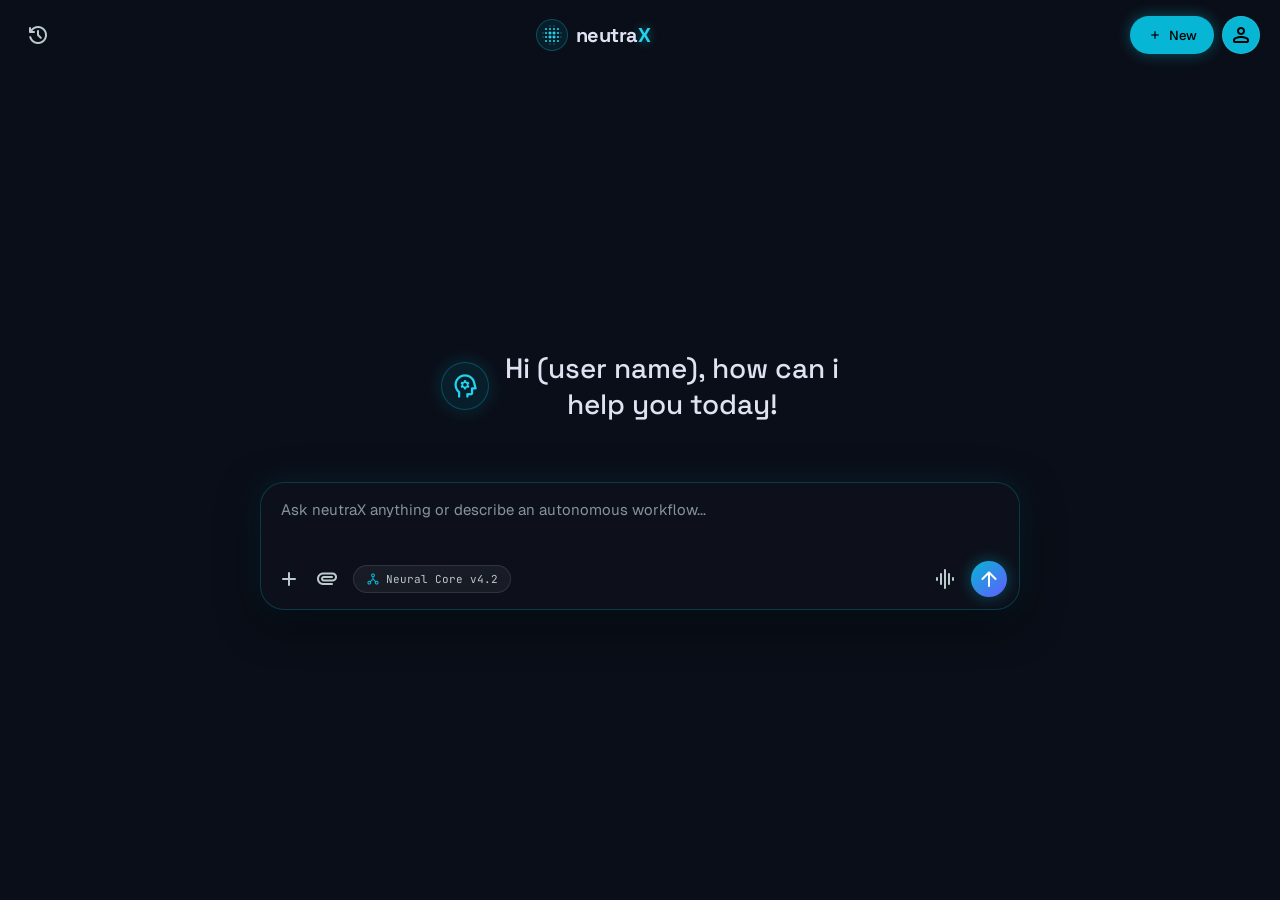
<file: index.html>
<!doctype html>
<html lang="en">
  <head>
    <meta charset="UTF-8" />
    <meta name="viewport" content="width=device-width, initial-scale=1.0" />
    <title>neutraX · Spatial AI Agent Studio</title>
    <link rel="stylesheet" href="style.css" />

    <!-- Fonts -->
    <link rel="preconnect" href="https://fonts.googleapis.com" />
    <link rel="preconnect" href="https://fonts.gstatic.com" crossorigin />
    <link
      href="https://fonts.googleapis.com/css2?family=Geist:wght@400;500;600&family=JetBrains+Mono:wght@400;500&family=Space+Grotesk:wght@400;500;600;700&display=swap"
      rel="stylesheet"
    />

    <!-- Icons -->
    <link
      rel="stylesheet"
      href="https://fonts.googleapis.com/css2?family=Material+Symbols+Rounded:opsz,wght,FILL,GRAD@24,400,1,0"
    />
  </head>
  <body>
    <!-- Overlay to dim the background when drawer is open -->
    <div class="overlay" id="overlay"></div>

    <!-- ══════════════════════════════════════════════
       RECENTS & SETTINGS DRAWER
       ══════════════════════════════════════════════ -->
    <aside class="drawer" id="drawer">
      <div class="drawer-header">
        <h2>Recents & Settings</h2>
        <button class="icon-btn" id="closeDrawer">
          <span class="material-symbols-rounded">close</span>
        </button>
      </div>
      <div class="drawer-content">
        <span class="label">Recent Sessions</span>
        <ul class="recent-list">
          <li>
            <div class="recent-icon active">
              <span class="material-symbols-rounded">memory</span>
            </div>
            <div class="recent-info">
              <strong>#04 Autonomous Spatial Designer</strong>
              <span>1,420 tk · 4 artifacts</span>
            </div>
          </li>
          <li>
            <div class="recent-icon">
              <span class="material-symbols-rounded">code</span>
            </div>
            <div class="recent-info">
              <strong>#03 3D WebGL Shader Matrix</strong>
              <span>890 tk · 2 artifacts</span>
            </div>
          </li>
        </ul>
        <span class="label" style="margin-top: 24px">Telemetry & Memory</span>
        <div class="settings-list">
          <label class="toggle-row">
            <span>Auto-save queries</span>
            <input type="checkbox" checked />
          </label>
          <label class="toggle-row">
            <span>Cache model state</span>
            <input type="checkbox" checked />
          </label>
        </div>
      </div>
    </aside>

    <!-- ══════════════════════════════════════════════
       MAIN APP CONTAINER
       ══════════════════════════════════════════════ -->
    <div class="app-container">
      <!-- TOP NAVIGATION -->
      <header class="topbar">
        <!-- Left: Drawer Toggle -->
        <button class="icon-btn menu-btn" id="openDrawer">
          <span class="material-symbols-rounded">history</span>
        </button>

        <!-- Center/Left: Brand -->
        <div class="brand">
          <div class="brand-logo">
            <span class="material-symbols-rounded">blur_on</span>
          </div>
          <span class="brand-name">neutra<span class="accent">X</span></span>
        </div>

        <!-- Right: Actions -->
        <div class="topbar-actions">
          <button class="btn btn-primary">
            <span class="material-symbols-rounded" style="font-size: 16px"
              >add</span
            >
            New
          </button>
          <button class="btn btn-secondary avatar-btn">
            <span class="material-symbols-rounded">person</span>
          </button>
        </div>
      </header>

      <!-- CENTERED WORKSPACE -->
      <main class="workspace">
        <!-- Greeting -->
        <div class="greeting">
          <div class="greeting-icon">
            <span class="material-symbols-rounded">psychology</span>
          </div>
          <h1>Hi (user name), how can i<br />help you today!</h1>
        </div>

        <!-- Chat History Area (Hidden initially) -->
        <div class="chat-history" id="chatHistory"></div>

        <!-- PROMPT DOCK -->
        <div class="prompt-dock">
          <!-- Text Area -->
          <textarea
            id="userInput"
            placeholder="Ask neutraX anything or describe an autonomous workflow..."
            rows="2"
          ></textarea>

          <!-- Action Row -->
          <div class="prompt-actions">
            <!-- Left Icons -->
            <div class="actions-left">
              <button class="icon-btn small">
                <span class="material-symbols-rounded">add</span>
              </button>
              <button class="icon-btn small">
                <span class="material-symbols-rounded">attachment</span>
              </button>
              <button class="model-pill">
                <span class="material-symbols-rounded" style="font-size: 14px"
                  >network_node</span
                >
                Neural Core v4.2
              </button>
            </div>

            <!-- Right Icons -->
            <div class="actions-right">
              <button class="icon-btn small">
                <span class="material-symbols-rounded">graphic_eq</span>
              </button>
              <button class="send-btn" id="sendBtn">
                <span class="material-symbols-rounded">arrow_upward</span>
              </button>
            </div>
          </div>
        </div>
      </main>
    </div>

    <script src="script.js"></script>
  </body>
</html>
</file>
<file: style.css>
/* ============================================================
   DESIGN TOKENS (Obsidian Cyber-Luxe)
   ============================================================ */
:root {
  --bg-base: #0a0e18;
  --bg-surface: #0f131d;

  --glass-bg: rgba(15, 19, 29, 0.75);
  --glass-border: rgba(6, 182, 212, 0.25); /* Cyan-tinted border */

  --text-primary: #dfe2f1;
  --text-secondary: #bcc9cd;
  --text-muted: #869397;

  --primary: #06b6d4;
  --primary-bright: #22d3ee;
  --secondary: #635bff;

  --r-lg: 16px;
  --r-xl: 24px;
  --r-full: 9999px;

  --shadow-glow:
    0 12px 40px rgba(0, 0, 0, 0.6), 0 0 30px rgba(6, 182, 212, 0.15);
}

/* ============================================================
   BASE
   ============================================================ */
* {
  margin: 0;
  padding: 0;
  box-sizing: border-box;
}

body {
  background: var(--bg-base);
  color: var(--text-primary);
  font-family: "Geist", system-ui, sans-serif;
  -webkit-font-smoothing: antialiased;
  height: 100vh;
  overflow: hidden;
}

.material-symbols-rounded {
  font-size: 20px;
}
.accent {
  color: var(--primary-bright);
  text-shadow: 0 0 10px rgba(34, 211, 238, 0.5);
}

/* ============================================================
   TOPBAR
   ============================================================ */
.topbar {
  display: flex;
  justify-content: space-between;
  align-items: center;
  padding: 16px 20px;
  position: relative;
  z-index: 10;
}

.brand {
  display: flex;
  align-items: center;
  gap: 8px;
}
.brand-logo {
  width: 32px;
  height: 32px;
  display: flex;
  align-items: center;
  justify-content: center;
  background: rgba(6, 182, 212, 0.1);
  border: 1px solid rgba(6, 182, 212, 0.3);
  border-radius: 50%;
  color: var(--primary-bright);
}
.brand-name {
  font-family: "Space Grotesk", sans-serif;
  font-size: 20px;
  font-weight: 700;
  letter-spacing: -0.5px;
}

.topbar-actions {
  display: flex;
  gap: 8px;
}

/* Buttons */
.btn {
  display: inline-flex;
  align-items: center;
  justify-content: center;
  gap: 6px;
  padding: 8px 16px;
  border-radius: var(--r-full);
  border: 1px solid transparent;
  font-family: "Geist", sans-serif;
  font-size: 13px;
  font-weight: 500;
  cursor: pointer;
}
.btn-primary {
  background: var(--primary);
  color: #000;
  box-shadow: 0 0 15px rgba(6, 182, 212, 0.4);
}
.btn-secondary {
  background: rgba(255, 255, 255, 0.05);
  border-color: rgba(255, 255, 255, 0.1);
  color: var(--text-primary);
}
.avatar-btn {
  padding: 6px;
  border-radius: 50%;
  background: var(--primary); /* Cyan ring */
  color: #000;
}

.icon-btn {
  background: transparent;
  border: none;
  color: var(--text-secondary);
  width: 36px;
  height: 36px;
  border-radius: 50%;
  display: flex;
  align-items: center;
  justify-content: center;
  cursor: pointer;
}
.icon-btn:hover {
  background: rgba(255, 255, 255, 0.05);
  color: var(--primary);
}
.icon-btn.small {
  width: 32px;
  height: 32px;
}

/* ============================================================
   WORKSPACE (Centered)
   ============================================================ */
.workspace {
  height: calc(100vh - 80px);
  display: flex;
  flex-direction: column;
  justify-content: center;
  align-items: center;
  padding: 0 20px;
  max-width: 800px;
  margin: 0 auto;
  width: 100%;
}

/* Greeting */
.greeting {
  display: flex;
  align-items: center;
  gap: 16px;
  margin-bottom: 40px;
}

.greeting-icon {
  width: 48px;
  height: 48px;
  background: rgba(6, 182, 212, 0.1);
  border: 1px solid rgba(6, 182, 212, 0.3);
  border-radius: 50%;
  display: flex;
  align-items: center;
  justify-content: center;
  color: var(--primary-bright);
  box-shadow: 0 0 20px rgba(6, 182, 212, 0.2);
}
.greeting-icon .material-symbols-rounded {
  font-size: 28px;
}

.greeting h1 {
  font-family: "Space Grotesk", sans-serif;
  font-size: 28px;
  font-weight: 500;
  color: var(--text-primary);
  text-align: center;
  line-height: 1.3;
}

/* Chat History (Appears after sending) */
.chat-history {
  width: 100%;
  max-height: 40vh;
  overflow-y: auto;
  margin-bottom: 20px;
  display: flex;
  flex-direction: column;
  gap: 16px;
}
.chat-msg {
  padding: 12px 16px;
  border-radius: var(--r-lg);
  font-size: 14px;
  line-height: 1.5;
  max-width: 80%;
}
.chat-msg.user {
  background: rgba(255, 255, 255, 0.05);
  align-self: flex-end;
  border-bottom-right-radius: 4px;
}
.chat-msg.ai {
  background: rgba(6, 182, 212, 0.1);
  border: 1px solid rgba(6, 182, 212, 0.2);
  align-self: flex-start;
  border-bottom-left-radius: 4px;
}

/* ============================================================
   PROMPT DOCK (The Centerpiece)
   ============================================================ */
.prompt-dock {
  width: 100%;
  background: rgba(15, 19, 29, 0.6);
  backdrop-filter: blur(20px);
  -webkit-backdrop-filter: blur(20px);
  border: 1px solid var(--glass-border);
  border-radius: var(--r-xl);
  padding: 12px;
  box-shadow: var(--shadow-glow);
  transition: border-color 0.3s;
}

.prompt-dock:focus-within {
  border-color: rgba(6, 182, 212, 0.6);
}

textarea {
  width: 100%;
  background: transparent;
  border: none;
  outline: none;
  color: var(--text-primary);
  font-family: "Geist", sans-serif;
  font-size: 15px;
  line-height: 1.5;
  padding: 4px 8px;
  resize: none;
  min-height: 50px;
}
textarea::placeholder {
  color: var(--text-muted);
}

/* Action Row */
.prompt-actions {
  display: flex;
  justify-content: space-between;
  align-items: center;
  margin-top: 8px;
}

.actions-left,
.actions-right {
  display: flex;
  align-items: center;
  gap: 6px;
}

.model-pill {
  display: flex;
  align-items: center;
  gap: 6px;
  background: rgba(255, 255, 255, 0.05);
  border: 1px solid rgba(255, 255, 255, 0.1);
  padding: 6px 12px;
  border-radius: var(--r-full);
  color: var(--text-secondary);
  font-family: "JetBrains Mono", monospace;
  font-size: 11px;
  margin-left: 4px;
}
.model-pill .material-symbols-rounded {
  color: var(--primary);
}

.send-btn {
  background: linear-gradient(135deg, var(--primary), var(--secondary));
  border: none;
  width: 36px;
  height: 36px;
  border-radius: 50%;
  display: flex;
  align-items: center;
  justify-content: center;
  color: #fff;
  cursor: pointer;
  box-shadow: 0 0 15px rgba(6, 182, 212, 0.4);
  margin-left: 4px;
}
.send-btn:active {
  transform: scale(0.95);
}

/* ============================================================
   DRAWER (Recents & Settings)
   ============================================================ */
.overlay {
  position: fixed;
  inset: 0;
  background: rgba(0, 0, 0, 0.5);
  backdrop-filter: blur(4px);
  opacity: 0;
  pointer-events: none;
  transition: opacity 0.3s;
  z-index: 90;
}
.overlay.active {
  opacity: 1;
  pointer-events: auto;
}

.drawer {
  position: fixed;
  top: 0;
  left: 0;
  bottom: 0;
  width: 82%;
  max-width: 325px;
  background: rgba(15, 19, 29, 0.95);
  backdrop-filter: blur(24px);
  -webkit-backdrop-filter: blur(24px);
  border-right: 1px solid rgba(255, 255, 255, 0.08);
  transform: translateX(-100%);
  transition: transform 0.3s cubic-bezier(0.16, 1, 0.3, 1);
  z-index: 100;
  display: flex;
  flex-direction: column;
}
.drawer.open {
  transform: translateX(0);
}

.drawer-header {
  display: flex;
  justify-content: space-between;
  align-items: center;
  padding: 20px;
  border-bottom: 1px solid rgba(255, 255, 255, 0.08);
}
.drawer-header h2 {
  font-family: "Space Grotesk", sans-serif;
  font-size: 16px;
  font-weight: 600;
}

.drawer-content {
  padding: 20px;
  overflow-y: auto;
  flex: 1;
}

.label {
  font-family: "JetBrains Mono", monospace;
  font-size: 11px;
  text-transform: uppercase;
  letter-spacing: 0.05em;
  color: var(--text-muted);
  display: block;
  margin-bottom: 12px;
}

.recent-list {
  list-style: none;
  display: flex;
  flex-direction: column;
  gap: 16px;
}
.recent-list li {
  display: flex;
  align-items: center;
  gap: 12px;
}
.recent-icon {
  width: 36px;
  height: 36px;
  border-radius: 8px;
  background: rgba(255, 255, 255, 0.05);
  display: flex;
  align-items: center;
  justify-content: center;
  color: var(--text-muted);
}
.recent-icon.active {
  background: rgba(6, 182, 212, 0.1);
  color: var(--primary);
  border: 1px solid rgba(6, 182, 212, 0.3);
}
.recent-info {
  display: flex;
  flex-direction: column;
}
.recent-info strong {
  font-size: 13px;
  font-weight: 500;
}
.recent-info span {
  font-size: 11px;
  color: var(--text-muted);
  font-family: "JetBrains Mono", monospace;
}

.settings-list {
  display: flex;
  flex-direction: column;
  gap: 16px;
}
.toggle-row {
  display: flex;
  justify-content: space-between;
  align-items: center;
  font-size: 13px;
}
input[type="checkbox"] {
  appearance: none;
  width: 40px;
  height: 22px;
  background: rgba(255, 255, 255, 0.1);
  border-radius: 9999px;
  position: relative;
  cursor: pointer;
  transition: 0.3s;
}
input[type="checkbox"]::after {
  content: "";
  position: absolute;
  top: 2px;
  left: 2px;
  width: 18px;
  height: 18px;
  background: #fff;
  border-radius: 50%;
  transition: 0.3s;
}
input[type="checkbox"]:checked {
  background: var(--primary);
}
input[type="checkbox"]:checked::after {
  transform: translateX(18px);
}
</file>
